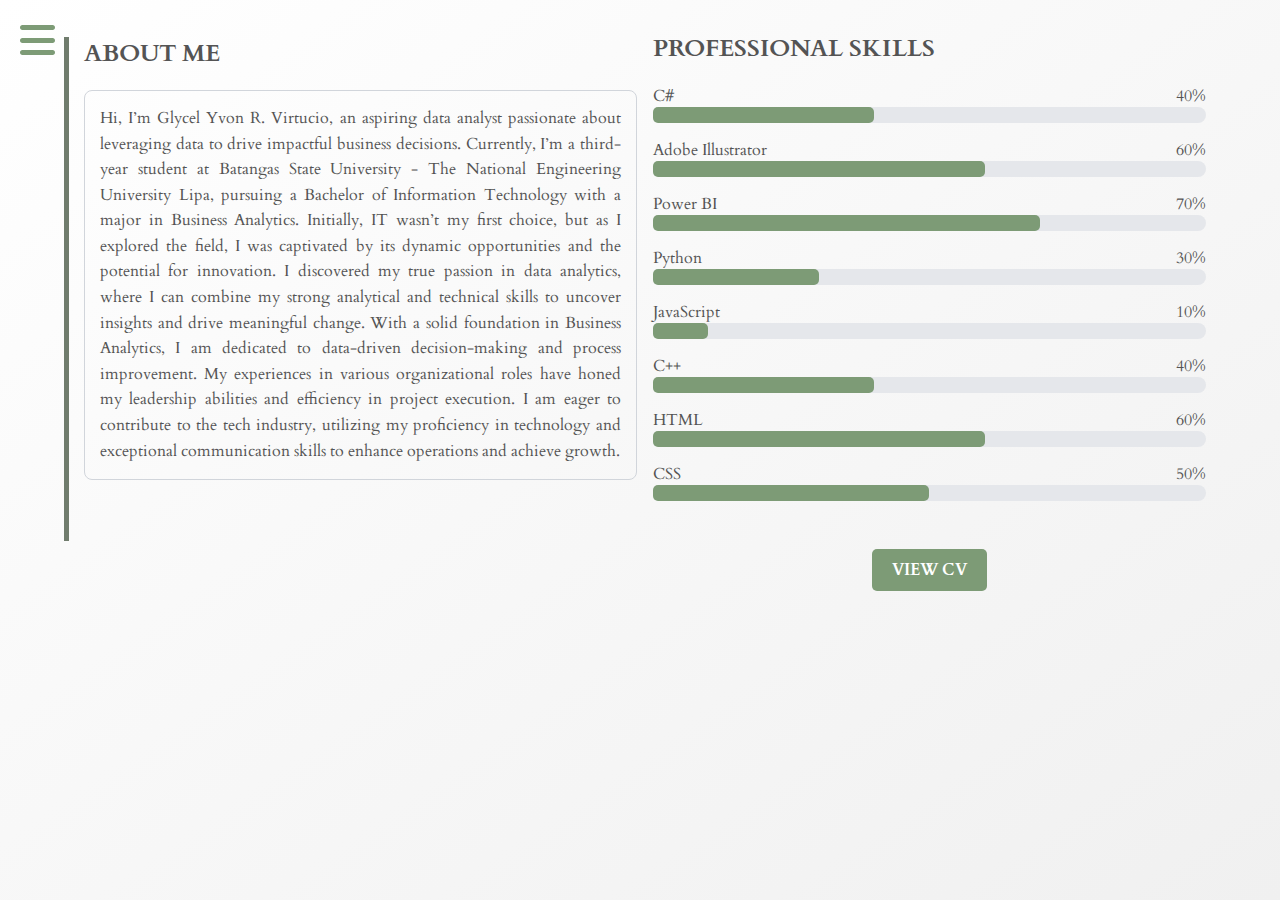
<file: aboutme.html>
<!DOCTYPE html>
<html lang="en">
  <head>
    <meta charset="UTF-8" />
    <meta name="viewport" content="width=device-width, initial-scale=1.0" />
    <title>Portfolio</title>
    <link rel="stylesheet" href="style.css" />

    <link
      rel="stylesheet"
      href="https://fonts.googleapis.com/css2?family=Material+Symbols+Outlined:opsz,wght,FILL,GRAD@24,400,0,0"
    />
    <link
      rel="stylesheet"
      href="https://cdnjs.cloudflare.com/ajax/libs/font-awesome/6.0.0-beta3/css/all.min.css"
    />
  </head>

  <body class="background2">
    <div class="navbar-body"> 
      <!-- Hidden Checkbox -->
      <input type="checkbox" id="nav-toggle">
  
      <!-- Hamburger Button -->
      <label for="nav-toggle" class="hamburger">
          <i class="fa fa-bars"></i>
          <i class="fa fa-times"></i>
      </label>
      <!-- Nav Bar (hidden by default) -->
      <div class="navbar">
          <div class="nav-box"><a class="nav-boxlink" href="index.html" title="HOME"></a><i class="fa fa-home"></i></div>
          <div class="nav-box"><a class="nav-boxlink" href="aboutme.html"  title="ABOUT ME"></a><i class="fa fa-user"></i></div>
          <div class="nav-box"><a class="nav-boxlink" href="Portfolio.html"  title="PORTFOLIO"></a><i class="fa fa-folder"></i></div>
          <div class="nav-box"><a class="nav-boxlink" href="contact.html"  title="CONTACT"></a><i class="fa fa-phone"></i></div>
      </div>
  </div>

    <section class="aboutmesection">
      <div class="about">
    
        <h2>ABOUT ME</h2>
        <p>
          Hi, I’m Glycel Yvon R. Virtucio, an aspiring data analyst passionate about leveraging data to drive impactful business decisions. Currently, I’m a third-year student at Batangas State University - The National Engineering University Lipa, pursuing a Bachelor of Information Technology with a major in Business Analytics.
          Initially, IT wasn’t my first choice, but as I explored the field, I was captivated by its dynamic opportunities and the potential for innovation. I discovered my true passion in data analytics, where I can combine my strong analytical and technical skills to uncover insights and drive meaningful change.
          With a solid foundation in Business Analytics, I am dedicated to data-driven decision-making and process improvement. My experiences in various organizational roles have honed my leadership abilities and efficiency in project execution. I am eager to contribute to the tech industry, utilizing my proficiency in technology and exceptional communication skills to enhance operations and achieve growth.
        </p>
      </div>

      <div class="professional-skills">
        <h2>PROFESSIONAL SKILLS</h2>
        <div class="skill-container">
          <div class="skill-header">
            <span>C#</span>
            <span>40%</span>
          </div>
          <div class="progress-bar-outer">
            <div class="progress-bar-inner" style="width: 40%;"></div>
          </div>
        </div>
        <div class="skill-container">
          <div class="skill-header">
            <span>Adobe Illustrator</span>
            <span>60%</span>
          </div>
          <div class="progress-bar-outer">
            <div class="progress-bar-inner" style="width: 60%;"></div>
          </div>
        </div>
        <div class="skill-container">
          <div class="skill-header">
            <span>Power BI</span>
            <span>70%</span>
          </div>
          <div class="progress-bar-outer">
            <div class="progress-bar-inner" style="width: 70%;"></div>
          </div>
        </div>
        <div class="skill-container">
          <div class="skill-header">
            <span>Python</span>
            <span>30%</span>
          </div>
          <div class="progress-bar-outer">
            <div class="progress-bar-inner" style="width: 30%;"></div>
          </div>
        </div>
        <div class="skill-container">
          <div class="skill-header">
            <span>JavaScript</span>
            <span>10%</span>
          </div>
          <div class="progress-bar-outer">
            <div class="progress-bar-inner" style="width: 10%;"></div>
          </div>
        </div>
        <div class="skill-container">
          <div class="skill-header">
            <span>C++</span>
            <span>40%</span>
          </div>
          <div class="progress-bar-outer">
            <div class="progress-bar-inner" style="width: 40%;"></div>
          </div>
        </div>
        <div class="skill-container">
          <div class="skill-header">
            <span>HTML</span>
            <span>60%</span>
          </div>
          <div class="progress-bar-outer">
            <div class="progress-bar-inner" style="width: 60%;"></div>
          </div>
        </div>
        <div class="skill-container">
          <div class="skill-header">
            <span>CSS</span>
            <span>50%</span>
          </div>
          <div class="progress-bar-outer">
            <div class="progress-bar-inner" style="width: 50%;"></div>
          </div>
        </div>
        <div class="centerbutton">
          <a href="Files/CV.pdf" class="button" target="_blank">VIEW CV</a>
        </div>
      </div>
    </section>
      
  </body>
</html>
</file>
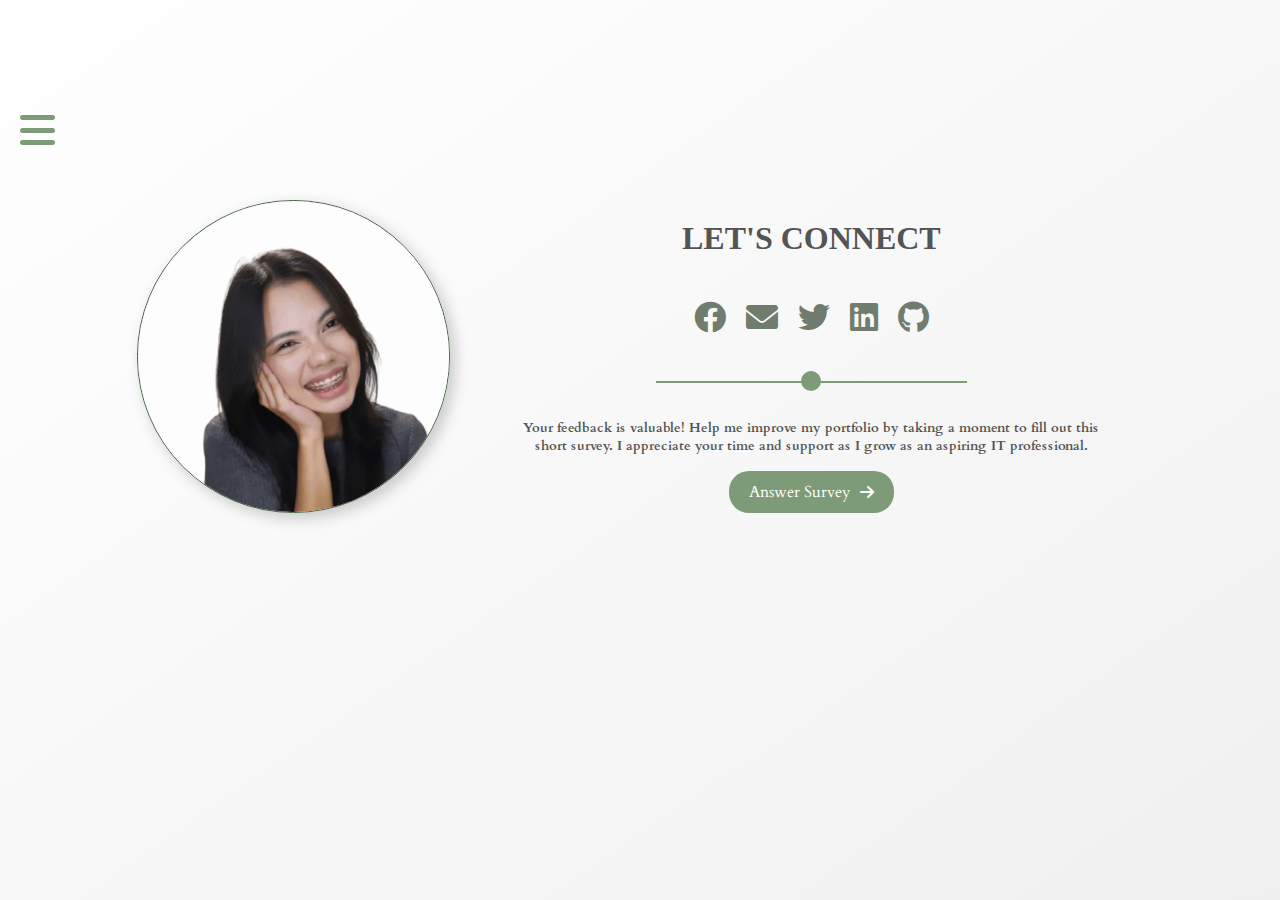
<file: contact.html>
<!DOCTYPE html>
<html lang="en">
  <head>
    <meta charset="UTF-8" />
    <meta name="viewport" content="width=device-width, initial-scale=1.0" />
    <title>Portfolio</title>
    <link rel="stylesheet" href="style.css" />

    <link
      rel="stylesheet"
      href="https://fonts.googleapis.com/css2?family=Material+Symbols+Outlined:opsz,wght,FILL,GRAD@24,400,0,0"
    />
    <link
      rel="stylesheet"
      href="https://cdnjs.cloudflare.com/ajax/libs/font-awesome/6.0.0-beta3/css/all.min.css"
    />
  </head>

  <body class="background2">
    <div class="navbar-body">
      <!-- Hidden Checkbox -->
      <input type="checkbox" id="nav-toggle" />

      <!-- Hamburger Button -->
      <label for="nav-toggle" class="hamburger">
        <i class="fa fa-bars"></i>
        <i class="fa fa-times"></i>
      </label>
      <!-- Nav Bar (hidden by default) -->
      <div class="navbar">
        <div class="nav-box">
          <a class="nav-boxlink" href="index.html" title="HOME"></a
          ><i class="fa fa-home"></i>
        </div>
        <div class="nav-box">
          <a class="nav-boxlink" href="aboutme.html" title="ABOUT ME"></a
          ><i class="fa fa-user"></i>
        </div>
        <div class="nav-box">
          <a class="nav-boxlink" href="Portfolio.html" title="PORTFOLIO"></a
          ><i class="fa fa-folder"></i>
        </div>
        <div class="nav-box">
          <a class="nav-boxlink" href="contact.html" title="CONTACT"></a
          ><i class="fa fa-phone"></i>
        </div>
      </div>
    </div>
    <div class="flex-container">
      <div class="concontainer">
        <div class="profile-pic-container">
          <img alt="" class="profile-pic" src="images/mypic.gif" />
        </div>
        <div class="content-container">
          <div class="title">LET'S CONNECT</div>

          <div class="social-icons">
            <a
              href="https://www.facebook.com/glycelyvon.virtucio"
              target="_blank"
            >
              <i class="fab fa-facebook"> </i>
            </a>
            <a
              href="mailto:glycel.virtucio@gmail.com?subject=Subject%20Here&body=Message%20Body"
            >
              <i class="fa fa-envelope"></i>
            </a>

            <a href="https://x.com/glycelyvon_" target="_blank">
              <i class="fab fa-twitter"> </i>
            </a>
            <a
              href="https://www.linkedin.com/in/glycel-yvon-virtucio-739171284/"
              target="_blank"
            >
              <i class="fab fa-linkedin"> </i>
            </a>
            <a href="https://github.com/glycelyvon" target="_blank">
              <i class="fab fa-github"> </i>
            </a>
          </div>

          <div class="divider"></div>
          <div class="description">
            <h5>
              Your feedback is valuable! Help me improve my portfolio by taking
              a moment to fill out this short survey. I appreciate your time and
              support as I grow as an aspiring IT professional.
            </h5>
          </div>
          <a
            href="https://glycelyvon.github.io/survey-form/"
            class="survey-button" target="_blank"
          >
            Answer Survey
            <i class="fas fa-arrow-right"> </i>
          </a>
        </div>
      </div>
    </div>
  </body>
</html>
</file>
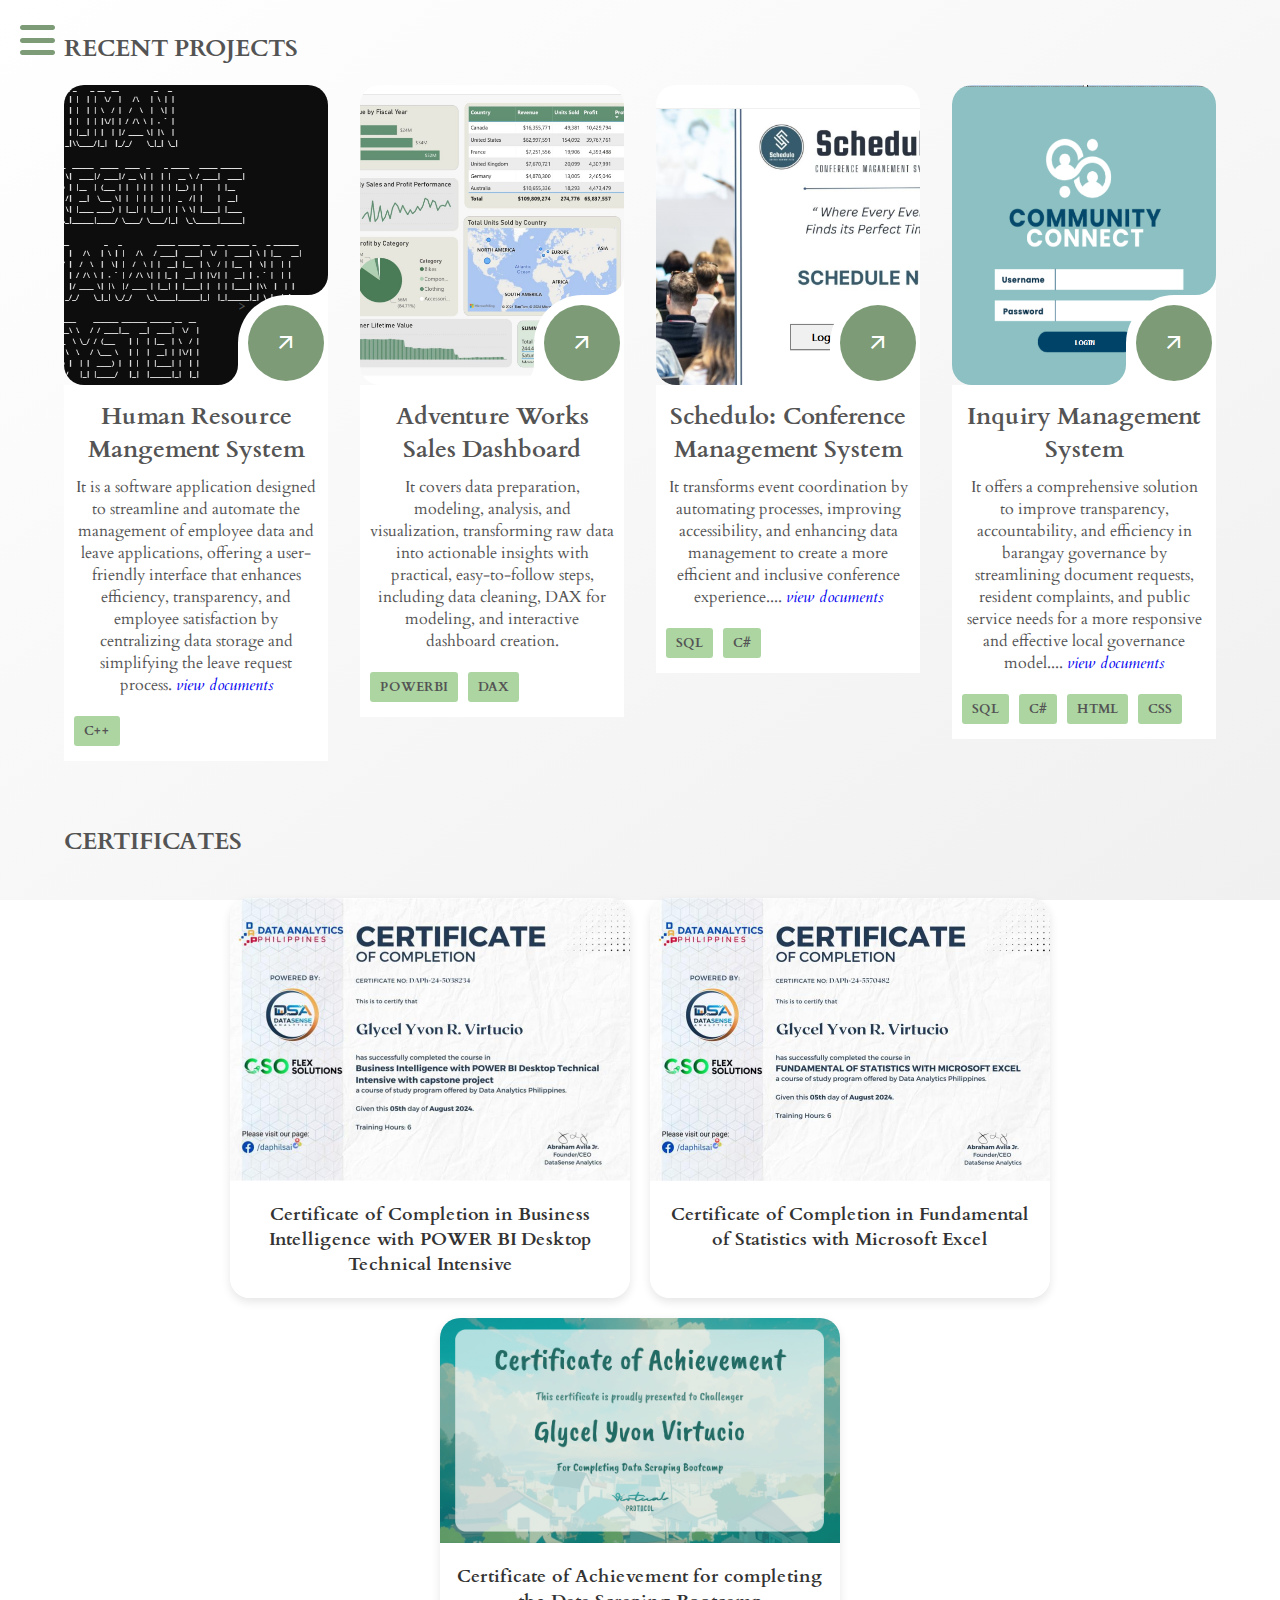
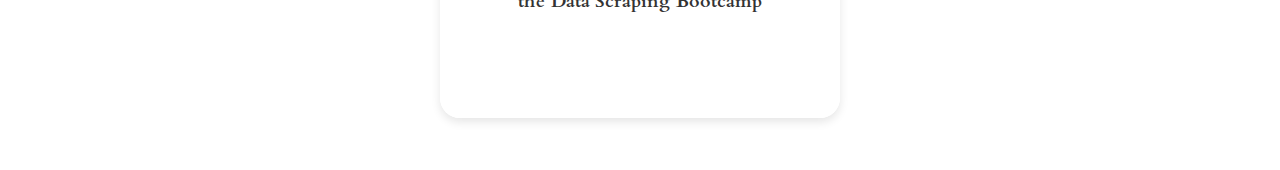
<file: Portfolio.html>
<!DOCTYPE html>
<html lang="en">
  <head>
    <meta charset="UTF-8" />
    <meta name="viewport" content="width=device-width, initial-scale=1.0" />
    <title>Portfolio</title>
    <link rel="stylesheet" href="style.css" />
    <link
      rel="stylesheet"
      href="https://fonts.googleapis.com/css2?family=Material+Symbols+Outlined:opsz,wght,FILL,GRAD@24,400,0,0"
    />
    <link
      rel="stylesheet"
      href="https://cdnjs.cloudflare.com/ajax/libs/font-awesome/6.0.0-beta3/css/all.min.css"
    />
  </head>
  <body class="background2">
    <div class="navbar-body">
      <!-- Hidden Checkbox -->
      <input type="checkbox" id="nav-toggle" />

      <!-- Hamburger Button -->
      <label for="nav-toggle" class="hamburger">
        <i class="fa fa-bars"></i>
        <i class="fa fa-times"></i>
      </label>
      <!-- Nav Bar (hidden by default) -->
      <div class="navbar">
        <div class="nav-box">
          <a class="nav-boxlink" href="index.html" title="HOME"></a
          ><i class="fa fa-home"></i>
        </div>
        <div class="nav-box">
          <a class="nav-boxlink" href="aboutme.html" title="ABOUT ME"></a
          ><i class="fa fa-user"></i>
        </div>
        <div class="nav-box">
          <a class="nav-boxlink" href="Portfolio.html" title="PORTFOLIO"></a
          ><i class="fa fa-folder"></i>
        </div>
        <div class="nav-box">
          <a class="nav-boxlink" href="contact.html" title="CONTACT"></a
          ><i class="fa fa-phone"></i>
        </div>
      </div>
    </div>

    <section>
      <h2>RECENT PROJECTS</h2>

      <div class="portfolio_container">
        <div class="card">
          <div class="card-inner">
            <div class="box">
              <div class="imgBox">
                <img src="images/HRMS.png" alt="" />
              </div>
              <div class="icon">
                <a
                  href="https://drive.google.com/file/d/1mSioHhShUgzMf-f9x_hge7iLfNy8PezP/view?usp=drive_link"
                  class="iconBox"
                  target="_blank"
                >
                  <span class="material-symbols-outlined">
                    arrow_outward
                  </span></a
                >
                >
              </div>
            </div>
          </div>
          <div class="content">
            <h3>Human Resource Mangement System</h3>
            <p>
              It is a software application designed to streamline and automate
              the management of employee data and leave applications, offering a
              user-friendly interface that enhances efficiency, transparency,
              and employee satisfaction by centralizing data storage and
              simplifying the leave request process.
              <em
                ><a href="Files/HRM.pdf" target="_blank">view documents</a></em
              >
            </p>
            <ul>
              <li class="language">C++</li>
            </ul>
          </div>
        </div>

        <div class="card">
          <div class="card-inner">
            <div class="box">
              <div class="imgBox">
                <img src="images/powerbi.jpeg" alt="" />
              </div>
              <div class="icon">
                <a
                  href="https://github.com/glycelyvon/Adventure-Works-Sales-Dashboard.git"
                  class="iconBox"
                  target="_blank"
                >
                  <span class="material-symbols-outlined">
                    arrow_outward
                  </span></a
                >
              </div>
            </div>
          </div>
          <div class="content">
            <h3>Adventure Works Sales Dashboard</h3>
            <p>
              It covers data preparation, modeling, analysis, and visualization,
              transforming raw data into actionable insights with practical,
              easy-to-follow steps, including data cleaning, DAX for modeling,
              and interactive dashboard creation.
            </p>
            <ul>
              <li class="language">PowerBI</li>
              <li class="language">DAX</li>
            </ul>
          </div>
        </div>

        <div class="card">
          <div class="card-inner">
            <div class="box">
              <div class="imgBox">
                <img src="images/schedulo.png" alt="" />
              </div>
              <div class="icon">
                <a
                  href="https://drive.google.com/file/d/1YT1qVA4sxiCiyK47pMD0rG_tasdVMW3d/view?usp=drive_link"
                  target="_blank"
                  class="iconBox"
                >
                  <span class="material-symbols-outlined">
                    arrow_outward
                  </span></a
                >
              </div>
            </div>
          </div>
          <div class="content">
            <h3>Schedulo: Conference Management System</h3>
            <p>
              It transforms event coordination by automating processes,
              improving accessibility, and enhancing data management to create a
              more efficient and inclusive conference experience....
              <em
                ><a
                  href="Files/Conference_Management_System_Documentation.pdf"
                  target="_blank"
                  >view documents</a
                ></em
              >
            </p>
            <ul>
              <li class="language">SQL</li>
              <li class="language">C#</li>
            </ul>
          </div>
        </div>

        <div class="card">
          <div class="card-inner">
            <div class="box">
              <div class="imgBox">
                <img src="images/communityconnect.png" alt="" />
              </div>
              <div class="icon">
                <a href="" class="iconBox">
                  <span class="material-symbols-outlined">
                    arrow_outward
                  </span></a
                >
              </div>
            </div>
          </div>
          <div class="content">
            <h3>Inquiry Management System</h3>
            <p>
              It offers a comprehensive solution to improve transparency,
              accountability, and efficiency in barangay governance by
              streamlining document requests, resident complaints, and public
              service needs for a more responsive and effective local governance
              model....
              <em
                ><a
                  href="Files/CHAPTER_1-3_INQUIRY_MANAGEMENT_SYSTEM.pdf"
                  target="_blank"
                  >view documents</a
                ></em
              >
            </p>
            <ul>
              <li class="language">SQL</li>
              <li class="language">C#</li>
              <li class="language">HTML</li>
              <li class="language">CSS</li>
            </ul>
          </div>
        </div>
      </div>
    </section>

    <section>
      <h2>CERTIFICATES</h2>

      <div class="cert_container">
        <div class="certcard">
          <div class="certcard-inner">
            <div class="box">
              <div class="imgBox-cert">
                <img src="images/cert2.jpeg" alt="" />
              </div>
            </div>
          </div>
          <div class="content">
            <h4>
              Certificate of Completion in Business Intelligence with POWER BI
              Desktop Technical Intensive
            </h4>
          </div>
        </div>

        <div class="certcard">
          <div class="certcard-inner">
            <div class="box">
              <div class="imgBox-cert">
                <img src="images/cert1.jpeg" alt="" />
              </div>
            </div>
          </div>
          <div class="content">
            <h4>
              Certificate of Completion in Fundamental of Statistics with
              Microsoft Excel
            </h4>
          </div>
        </div>

        <div class="certcard">
          <div class="certcard-inner">
            <div class="box">
              <div class="imgBox-cert">
                <img src="images/cert3.png" alt="" />
              </div>
            </div>
          </div>
          <div class="content">
            <h4>
              Certificate of Achievement for completing the Data Scraping
              Bootcamp
            </h4>
          </div>
        </div>
      </div>
    </section>
  </body>
</html>
</file>
<file: style.css>
@import url('https://fonts.googleapis.com/css2?family=Cardo:ital,wght@0,400;0,700;1,400&display=swap');

/* General Body Styles */
body {
    margin: 0;
    padding: 0;
    height: 100vh;
    
}

/* Background Styles */
.background {
  background-size: cover; 
 background-position: center;
 background-repeat: no-repeat; 
 height: 100%; 
 width: 100%; 
 background-image: url('images/bg-homegreen.png');
 background-attachment: fixed;
}
.background2 {
 background-size: cover; 
 background-position: center;
 background-repeat: no-repeat; 
 height: 100%; 
 width: 100%; 
 background: linear-gradient(to bottom right, #ffffff, #f0f0f0);
 background-attachment: fixed;
}


/* Navbar Body */
.navbar-body {
  margin: 0;
  padding: 0;
  position: fixed;
  z-index: 999;
  display: flex;
  align-items: center;
  padding: 20px;}

/* Hidden checkbox */
#nav-toggle {
  display: none;
}

/* Hamburger button style */
.hamburger {
  font-size: 2.5rem; 
  color: #7d9b76;
  cursor: pointer;
  display: flex;
  align-items: center;
  justify-content: center;
  position: relative;
}
.hamburger:hover{
 color: #707c6d

}

.hamburger .fa-times {
  display: none;
}

#nav-toggle:checked + .hamburger .fa-bars {
  display: none;
}

#nav-toggle:checked + .hamburger .fa-times {
  display: inline;
}

.navbar {
  display: none;
  padding: 0;
  position: absolute;
  top: 100%; 
  left: 0; 
  border-radius: 5px;
  width: max-content;
}

#nav-toggle:checked ~ .navbar {
  display: flex;
  flex-direction: column;
  gap: 10px; 
  padding: 10px;
}

.nav-box {
  background: #707c6d;
  color: white;
  height: 3rem; 
  width: 3rem;  
  border-radius: 5%;
  display: flex;
  align-items: center;
  justify-content: center;
  position: relative;
  transition: transform 0.3s;
}

.nav-box i {
  font-size: 1.875rem;
}

.nav-box:hover {
  transform: scale(1.06);
  color: #e2f7dc
  ;
}

.nav-boxlink {
  position: absolute;
  width: 100%;
  height: 100%;
  top: 0;
  left: 0;
  z-index: 1;
}

/*------Home content ------*/

.change-text:after{
    content: '';
    animation: changetext 8s infinite linear;
       color: rgb(164, 164, 164);
   
}
@keyframes changetext{
  0%{content: 'Full-stack Developer';}
  20%{content: 'Data Analyst';}
  40%{content: ' Future Innovator';}
  60%{content: 'AI enthusiast';}
  80%{content: 'Software engineer';}
  100%{content: 'Business Analyst';}
}




/* Title Styles */
.title {
    font-size: 50px;
    font-family:Georgia, 'Times New Roman', Times, serif;
    color: #545454;
    font-weight:900;
    margin-bottom: 10px;
}

/* Button Styles */
.button {
    margin-top: 2em;
    background-color: #7d9b76; 
    color: white;
    padding: 10px 20px;
    border: none;
    border-radius: 5px;
    font-weight: bold;
    cursor: pointer;
    align-items: center;
    text-decoration: none;
}

.button:hover {
    background-color: #707c6d;
}

.button i {
    margin-left: 10px;
}
.about, .professional-skills  {
  width: 48%; 
}

.about p {
  font-size: 16px;
  line-height: 1.6;
  text-align: justify;
  color: #545454;
}

.skill-container {
  margin-bottom: 5px;
}
/* About and Education Section Styles */

h2 {
  display: block;
  font-size: 1.5em;
  margin-block-start: 0em;
  margin-block-end: 0.83em;
  margin-inline-start: 0px;
  margin-inline-end: 0px;
  font-weight: bold;
  unicode-bidi: isolate;
  color: #545454;
}

/* About Section */
.about {
    margin-top: 5px;
    border-left: 5px solid #707c6d;
    padding-left: 15px;
    margin-bottom: 50px;
  
}
.aboutme  {
  justify-content: center;
}

.about p {
  
    font-size: 16px;
    line-height: 1.6;
    margin-bottom: 15px;
    padding: 15px;               
    border: 1px solid #d1d5db;       
    border-radius: 8px;        
}

.aboutmesection {
  display: flex;
  flex-direction: row;
  gap: 1rem;
 margin-bottom: 0%;
}

@media (max-width: 53.75rem) {
  .aboutmesection {
    flex-direction: column;
  }

  .about, .professional-skills{
    width: 100%;
  }
}


/* Skill Styles */
.skill-container {
    margin-bottom: 1rem;
}

.skill-header {
    display: flex;
    justify-content: space-between;
}

.progress-bar-outer {
    width: 100%;
    background-color: #e5e7eb;
    border-radius: 9999px;
    height: 1rem;

}

.progress-bar-inner {
    height: 100%;
    background-color:#7d9b76;
    border-radius: 5px;
}


/*---------------- View CV Button Styles----------------------*/
.centerbutton{
  display: flex;
  justify-content: center;
  align-items: center;
  border: 0;
   
}

/*-------------------- portfolio design---------------------------------*/

@import url("https://fonts.googleapis.com/css2?family=Lato:wght@400;700&display=swap");

* {
  margin: 0;
  padding: 0;
}


section {
  
  padding-block: min(20vh, 2rem);
  width: calc(min(76.5rem, 90%));
  margin-inline: auto;
  color: #545454;
h3{
  color: #545454;
}

  a {
    display: inline-block;
    text-decoration: none;
  }

  .portfolio_container {
    margin-top: 0;
    display: grid;
    grid-template-columns: repeat(auto-fit, minmax(16rem, 1fr));
    gap: 2rem;

.card-inner{
  --clr: #fff;
}
}
      ul {
        margin: 0;
        padding: 0;
        list-style-type: none;
        display: flex;
        align-items: center;
        flex-wrap: wrap;
        gap: 0.625rem;

        li {
          text-transform: uppercase;
          background: var(--clr-tag);
          color: 545454;
          font-weight: 700;
          font-size: 0.8rem;
          padding: 0.375rem 0.625rem;
          border-radius: 0.188rem;
        }

        .language {
          color: darken(#ffffff, 40%);
          background-color: #acd5a2; 
         }

    
      }
  
      .content {
        padding: 0.938rem 0.625rem;
      

        h3 {
          text-transform: capitalize;
          font-size:x-large;
        }

        p {
          margin: 0.625rem 0 1.25rem;
          color: #545454
        }
      }
    }

    .card-inner {
      position: relative;
      width: inherit;
      height: 18.75rem;
      border-radius: 1.25rem;
      border-bottom-right-radius: 0;
      overflow: hidden;

      .box {
        width: 100%;
        height: 100%;
        background: #fff;
        border-radius: 1.25rem;
        overflow: hidden;

        .imgBox {
          position: absolute;
          inset: 0;

          img {
            width: 100%;
            height: 100%;
            object-fit: cover;
          }
        }

        imgBox-cert{
          position: absolute;
          inset: 0;
          border-radius: 0;
          img {
            width: 100%;
            height: 100%;
            object-fit: cover;
          }
        }
        }

        .icon {
          position: absolute;
          bottom: -0.375rem;
          right: -0.375rem;
          width: 6rem;
          height: 6rem;
          background: var(--clr);
          border-top-left-radius: 50%;

          &:hover .iconBox {
            transform: scale(1.1);
          }

          &::before {
            position: absolute;
            content: "";
            bottom: 0.375rem;
            left: -1.25rem;
            background: transparent;
            width: 1.25rem;
            height: 1.25rem;
            border-bottom-right-radius: 1.25rem;
            box-shadow: 0.313rem 0.313rem 0 0.313rem #fff;
          }

          &::after {
            position: absolute;
            content: "";
            top: -1.25rem;
            right: 0.375rem;
            background: transparent;
            width: 1.25rem;
            height: 1.25rem;
            border-bottom-right-radius: 1.25rem;
            box-shadow: 0.313rem 0.313rem 0 0.313rem var(--clr);
          }

          .iconBox {
            position: absolute;
            inset: 0.625rem;
            background: #7d9b76;
            border-radius: 50%;
            display: flex;
            justify-content: center;
            align-items: center;
            transition: 0.3s;

            span {
              color: #fff;
              font-size: 1.5rem;
            }
          }
          .iconBox:hover{
            background-color:#707c6d  ;
          }
        }
      }
    



*{
  font-family: "Cardo", serif;
}


/*CERTIFICATS*/
.cert_container {
  display: flex;
  flex-wrap: wrap;
  gap: 20px; /* Space between cards */
  justify-content: center; /* Center the cards */
  padding: 20px;
}

.certcard {
  position: relative;
  width: 400px; 
  height: 25rem; 
  border-radius: 1.25rem; 
  overflow: hidden;
  box-shadow: 0 4px 10px rgba(0, 0, 0, 0.1); 
  transition: transform 0.3s ease-in-out; 
  display: flex;
  flex-direction: column; 
}

.certcard:hover {
  transform: scale(1.05); 
}

.imgBox-cert {
  width: 100%;
  height: 60%;
  overflow: hidden;
}

.imgBox-cert img {
  width: 100%;
  height: 100%;
  object-fit: cover; 
  transition: transform 0.3s ease-in-out; 
}

.certcard:hover .imgBox-cert img {
  transform: scale(1.1); 
}

.content {
  padding: 15px; 
  background-color: #ffffff; 
  flex: 1; 
  text-align: center; 
}

.content h4 {
  font-size: 1.125rem; 
  color: #333;
  margin: 0; 
  line-height: 1.4; 
}

/* Responsive Design */
@media (max-width: 1024px) {
  .certcard {
    width: 300px; 
    height: auto;
  }
}

@media (max-width: 768px) {
  .certcard {
    width: 100%; 
    height: auto; 
  }

  .imgBox-cert {
    height: auto; 
  }
}


.flex-container {
  width: 80%; 
  max-width: 1200px; 
  margin: 10vh 10vw 10vh; 
  display: flex;
  flex-direction: column; 
  align-items: center; 
  justify-content: center;
  box-sizing: border-box; 
  text-align: center; 
 
}

/*CONTACT*/
.concontainer {
  margin-top: 5rem;
  display: flex;
  flex-direction: row;
  justify-content: space-between;
  align-items: center;
  padding: 10px;
  box-sizing: border-box;
  gap: 2rem; 
  max-width: 100%;
}

/* Profile Picture Container */
.profile-pic-container {
  flex: 1; 
  display: flex;
  justify-content: center;
  align-items: center;
}

.profile-pic {
  border-radius: 50%;
  border: 0.01px solid #40613f;
  width: 100%; 
  max-width: 400px; 
  height: auto; 
  object-fit: cover;
  box-shadow: 
      inset 5px 5px 10px rgba(0, 0, 0, 0.5), 
      5px 5px 15px rgba(0, 0, 0, 0.2); 
    position: relative;
    
  
}

/* Content Container */
.content-container {
  flex: 2; 
  display: flex;
  flex-direction: column;
  justify-content: center; 
  align-items: center; 
  padding: 20px;
  box-sizing: border-box;
  text-align: center;
  width: 100%;
  color: #545454;
}

.title {
  font-size: 2rem;
  margin: 20px 0;
}

.social-icons {
  display: flex;
  gap: 20px;
  margin: 20px 0;
}

.social-icons a {
  font-size: 2rem;
  color: #707c6d;
  text-decoration: none;
}

.divider {
  width: 50%;
  height: 2px;
  background-color: #7d9b76;
  margin: 20px 0;
  position: relative;
}

.divider::after {
  content: '';
  width: 20px;
  height: 20px;
  border-radius: 50%;
  background-color: #7d9b76;
  position: absolute;
  top: -10px;
  left: 50%;
  transform: translateX(-50%);
}

.survey-button {
  background-color: #7d9b76;
  color: #fff;
  padding: 10px 20px;
  border: none;
  border-radius: 20px;
  font-size: 1rem;
  cursor: pointer;
  display: flex;
  align-items: center;
  justify-content: center;
  gap: 10px;
  text-decoration: none;
}

.survey-button:hover {
  background-color: #707c6d;
}

/* Responsive Design */
@media (max-width: 1024px) {
  .profile-pic {
    max-width: 250px; 
  }

  .title {
    font-size: 1.75rem;
  }

  .social-icons a {
    font-size: 1.75rem;
  }
}

@media (max-width: 768px) {
  .concontainer {
    flex-direction: column;
    align-items: center;
    text-align: center;
  }

  .profile-pic {
    max-width: 200px; 
  }

  .content-container {
    padding: 10px;
  }

  .title {
    font-size: 1.5rem;
  }

  .social-icons a {
    font-size: 1.5rem;
  }
}

@media (max-width: 480px) {
  .profile-pic {
    max-width: 150px;
  }

  .title {
    font-size: 1.25rem;
  }

  .social-icons a {
    font-size: 1.25rem;
  }

  .survey-button {
    font-size: 0.875rem;
    padding: 8px 16px;
  }
}

.description{
  margin: 1rem;
  box-sizing: border-box;
}
</file>
